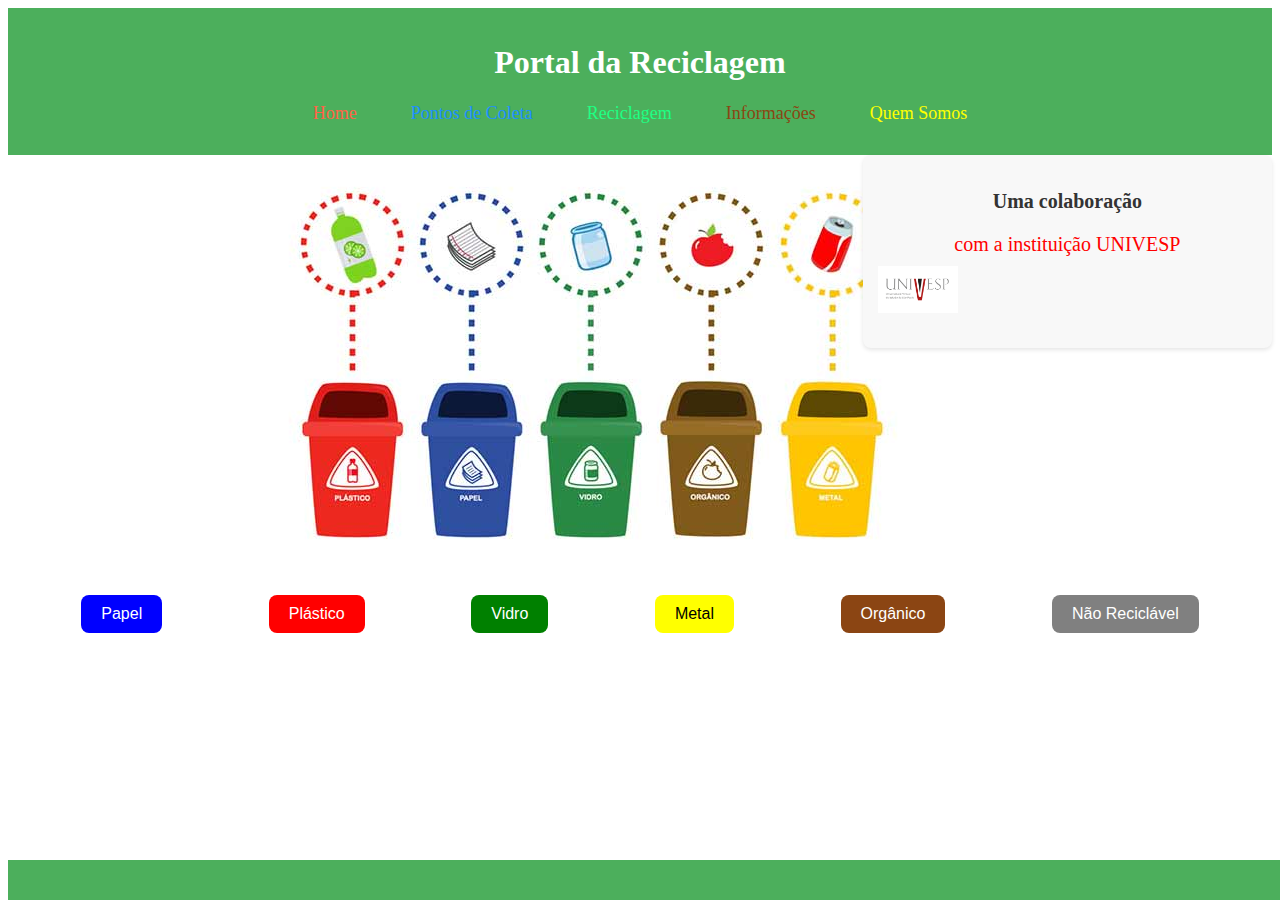
<file: index.html>
<!DOCTYPE html>
<html lang="pt-BR">
<head>
    <meta charset="UTF-8">
    <meta name="viewport" content="width=device-width, initial-scale=1.0">
    <title>Portal da Reciclagem</title>
    <link rel="stylesheet" href="style.css">
    <style>
        /* Estilo da sidebar */
        .sidebar {
            background-color: #f8f8f8; /* Cor de fundo do quadrado */
            padding: 15px; /* Espaçamento interno */
            border-radius: 8px; /* Bordas arredondadas */
            box-shadow: 0 2px 4px rgba(0, 0, 0, 0.1); /* Sombra leve */
        }

        .sidebar p.red-text {
            color: red; /* Define a cor vermelha para o texto */
            margin: 0; /* Remove margens para melhor alinhamento */
        }

        .sidebar img {
            max-width: 80px; /* Tamanho máximo para a imagem do logo */
            display: block; /* Exibe a imagem como um bloco */
            margin-top: 10px; /* Espaçamento acima da imagem */
        }
    </style>
</head>
<body>
    <header>
        <div class="logo">
            <h1>Portal da Reciclagem</h1>
        </div>
        <nav>
            <ul>
                <li><a href="#">Home</a></li>
                <li><a href="/pontos-de-coleta.html">Pontos de Coleta</a></li>
                <li><a href="#">Reciclagem</a></li>
                <li><a href="/informações.html">Informações</a></li>
                <li><a href="/quem-somos.html">Quem Somos</a></li>
            </ul>
        </nav>
    </header>

    <div class="main-content">
        <div class="map-container">
            <!-- Espaço para inserir imagem adicional -->
            <img src="/lixeiras-de-coleta-seletiva-larplasticos-1.jpg" alt="Imagem Adicional" class="imagem-extra">
        </div>
        <div class="sidebar">
            <div class="weather">
                <p><strong>Uma colaboração </strong></p>
                <p class="red-text">com a instituição UNIVESP</p> <!-- Texto em vermelho -->
                <img src="/Univesp_logo.jpg" alt="Logo da UNIVESP"> <!-- Imagem do logo -->
            </div>
            
            </ul>
        </div>
    </div>

    <div class="recycle-bins">
        <div class="bin papel">
            <button onclick="location.href='lixeira.html'">Papel</button>
        </div>
        <div class="bin plastico">
            <button onclick="location.href='plastico.html'">Plástico</button>
        </div>
        <div class="bin vidro">
            <button onclick="location.href='vidros.html'">Vidro</button>
        </div>
        <div class="bin metal">
            <button onclick="location.href='metal.html'">Metal</button>
        </div>
        <div class="bin organico">
            <button onclick="location.href='organico.html'">Orgânico</button>
        </div>
        <div class="bin nao-reciclavel">
            <button onclick="location.href='nao-reciclavel.html'">Não Reciclável</button>
        </div>
    </div>

    <footer>
       
    </footer>
</body>
</html>
</file>
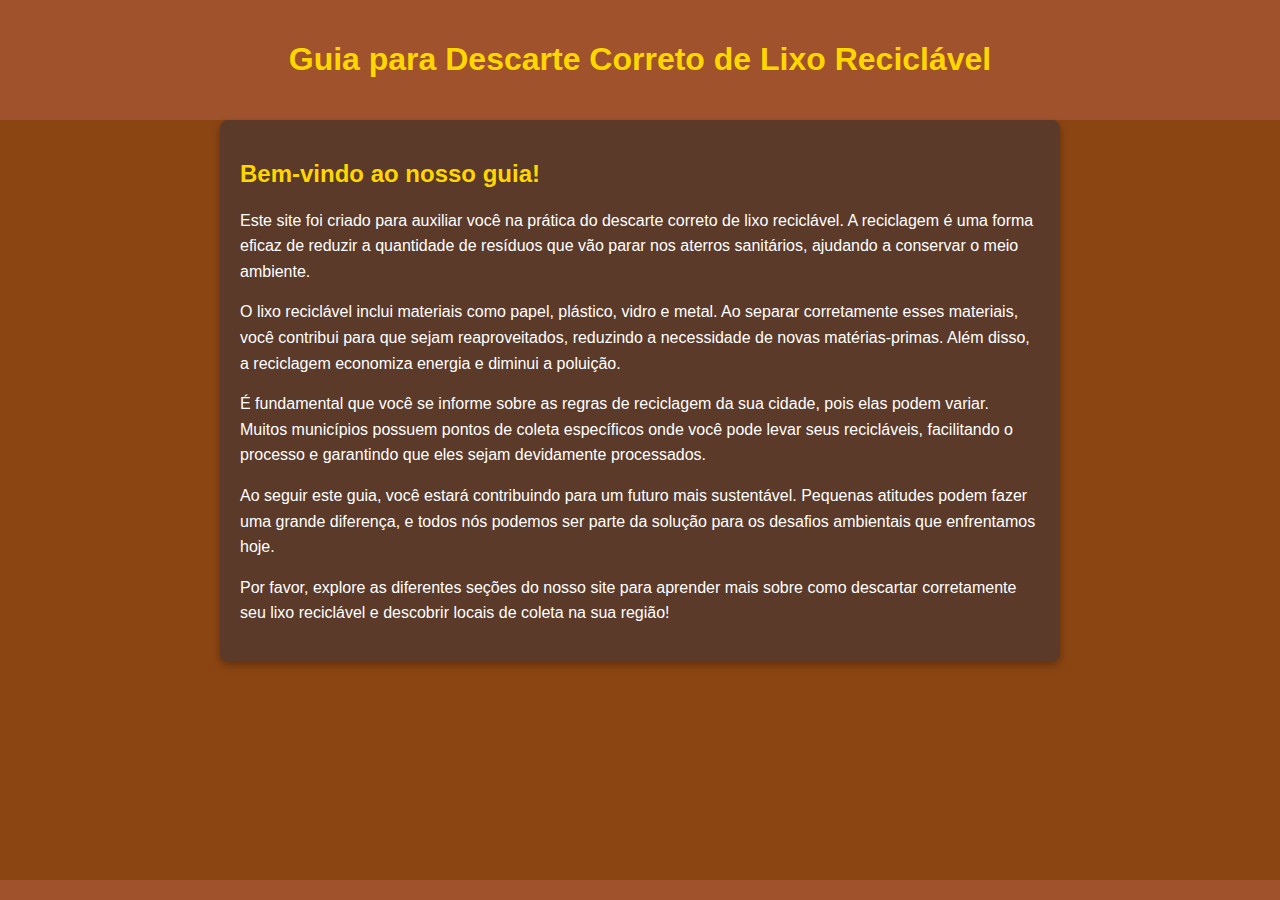
<file: informações.html>
<!DOCTYPE html>
<html lang="pt-BR">
<head>
    <meta charset="UTF-8">
    <meta name="viewport" content="width=device-width, initial-scale=1.0">
    <title>Guia para Descarte Correto de Lixo Reciclável</title>
    <style>
        /* Estilo da página */
        body {
            font-family: Arial, sans-serif;
            margin: 0;
            padding: 0;
            background-color: #8B4513; /* Cor de fundo marrom */
            color: white;
        }

        header {
            background-color: #A0522D; /* Marrom mais claro para o cabeçalho */
            padding: 20px;
            text-align: center;
        }

        main {
            padding: 20px;
            max-width: 800px;
            margin: auto;
            background-color: #5B3A29; /* Cor de fundo mais escura para o conteúdo */
            border-radius: 8px;
            box-shadow: 0 4px 8px rgba(0, 0, 0, 0.3);
        }

        h1, h2 {
            color: #FFD700; /* Dourado para os títulos */
        }

        p {
            line-height: 1.6;
            margin: 15px 0;
        }

        footer {
            background-color: #A0522D; /* Cor de fundo igual ao cabeçalho */
            text-align: center;
            padding: 10px;
            position: fixed;
            bottom: 0;
            width: 100%;
        }
    </style>
</head>
<body>

    <header>
        <h1>Guia para Descarte Correto de Lixo Reciclável</h1>
    </header>

    <main>
        <h2>Bem-vindo ao nosso guia!</h2>
        <p>Este site foi criado para auxiliar você na prática do descarte correto de lixo reciclável. A reciclagem é uma forma eficaz de reduzir a quantidade de resíduos que vão parar nos aterros sanitários, ajudando a conservar o meio ambiente.</p>
        <p>O lixo reciclável inclui materiais como papel, plástico, vidro e metal. Ao separar corretamente esses materiais, você contribui para que sejam reaproveitados, reduzindo a necessidade de novas matérias-primas. Além disso, a reciclagem economiza energia e diminui a poluição.</p>
        <p>É fundamental que você se informe sobre as regras de reciclagem da sua cidade, pois elas podem variar. Muitos municípios possuem pontos de coleta específicos onde você pode levar seus recicláveis, facilitando o processo e garantindo que eles sejam devidamente processados.</p>
        <p>Ao seguir este guia, você estará contribuindo para um futuro mais sustentável. Pequenas atitudes podem fazer uma grande diferença, e todos nós podemos ser parte da solução para os desafios ambientais que enfrentamos hoje.</p>
        <p>Por favor, explore as diferentes seções do nosso site para aprender mais sobre como descartar corretamente seu lixo reciclável e descobrir locais de coleta na sua região!</p>
    </main>

    <footer>
       
    </footer>

</body>
</html>
</file>
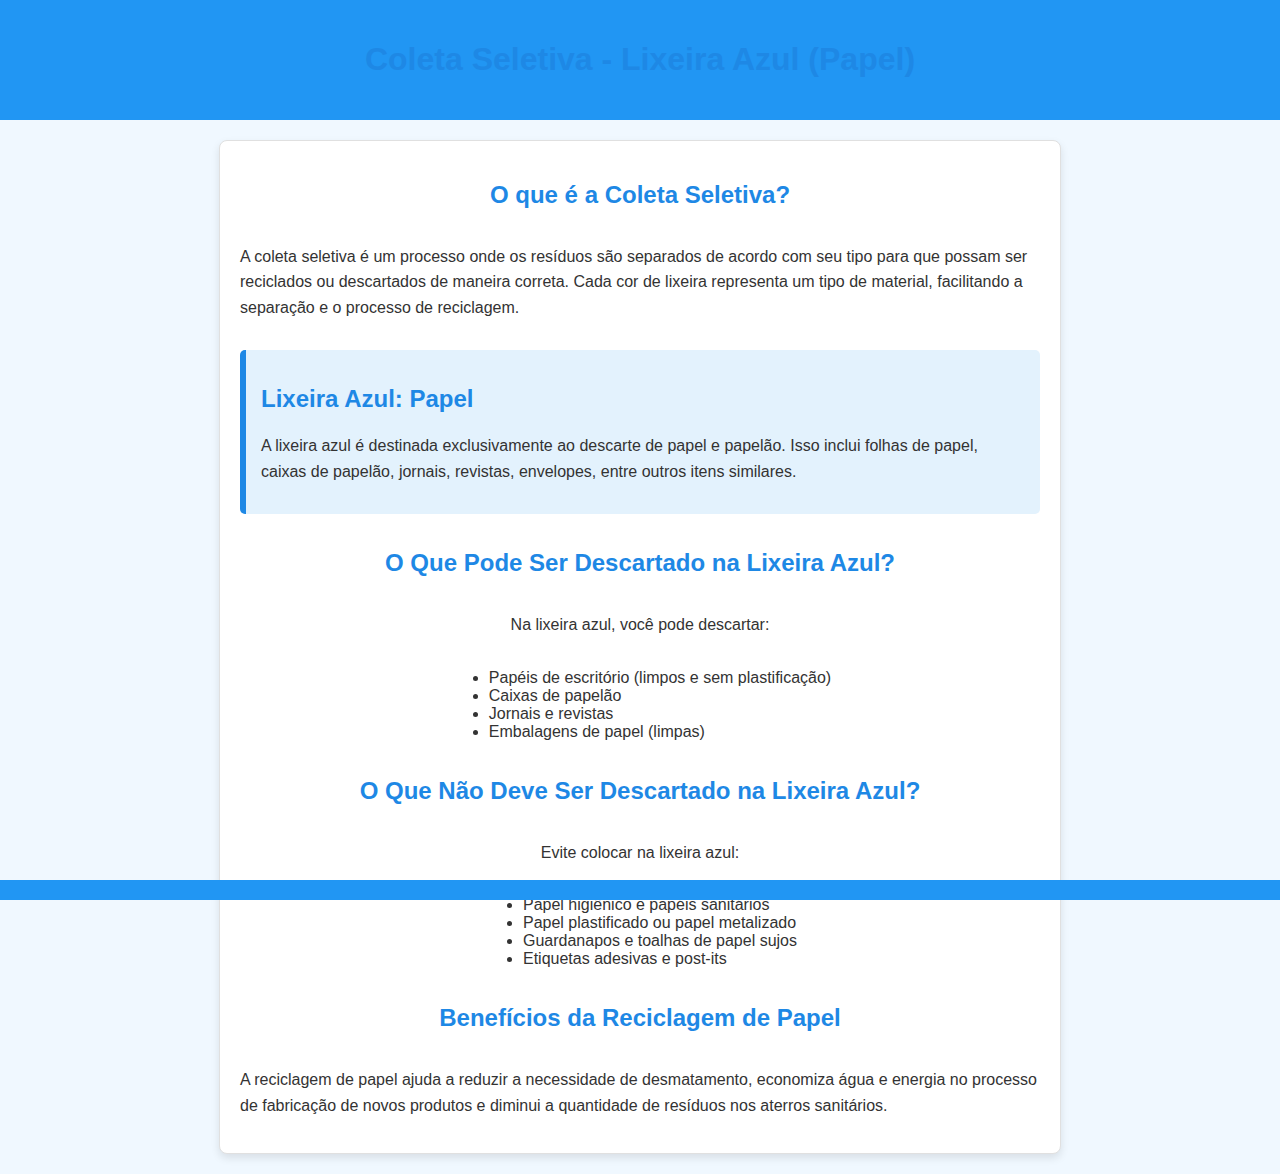
<file: lixeira.html>
<!DOCTYPE html>
<html lang="pt-BR">
<head>
    <meta charset="UTF-8">
    <meta name="viewport" content="width=device-width, initial-scale=1.0">
    <title>Coleta Seletiva - Lixeira Azul (Papel)</title>
    <style>
        /* Estilo da página */
        body {
            font-family: Arial, sans-serif;
            margin: 0;
            padding: 0;
            background-color: #f0f8ff; /* Cor de fundo suave */
            color: #333;
        }

        header {
            background-color: #2196F3; /* Azul para a lixeira de papel */
            color: white;
            padding: 20px;
            text-align: center;
        }

        main {
            padding: 20px;
        }

        h1, h2 {
            color: #1E88E5;
        }

        p {
            line-height: 1.6;
            margin: 15px 0;
        }

        .container {
            display: flex;
            flex-direction: column;
            align-items: center;
            max-width: 800px;
            margin: auto;
            padding: 20px;
            border: 1px solid #e0e0e0;
            border-radius: 8px;
            box-shadow: 0 4px 8px rgba(0, 0, 0, 0.1);
            background-color: white;
        }

        .info-box {
            background-color: #E3F2FD;
            border-left: 6px solid #1E88E5;
            padding: 15px;
            margin: 15px 0;
            border-radius: 5px;
        }

        footer {
            background-color: #2196F3;
            color: white;
            text-align: center;
            padding: 10px;
            position: fixed;
            bottom: 0;
            width: 100%;
        }
    </style>
</head>
<body>

    <header>
        <h1>Coleta Seletiva - Lixeira Azul (Papel)</h1>
    </header>

    <main>
        <div class="container">
            <h2>O que é a Coleta Seletiva?</h2>
            <p>A coleta seletiva é um processo onde os resíduos são separados de acordo com seu tipo para que possam ser reciclados ou descartados de maneira correta. Cada cor de lixeira representa um tipo de material, facilitando a separação e o processo de reciclagem.</p>
            
            <div class="info-box">
                <h2>Lixeira Azul: Papel</h2>
                <p>A lixeira azul é destinada exclusivamente ao descarte de papel e papelão. Isso inclui folhas de papel, caixas de papelão, jornais, revistas, envelopes, entre outros itens similares.</p>
            </div>

            <h2>O Que Pode Ser Descartado na Lixeira Azul?</h2>
            <p>Na lixeira azul, você pode descartar:</p>
            <ul>
                <li>Papéis de escritório (limpos e sem plastificação)</li>
                <li>Caixas de papelão</li>
                <li>Jornais e revistas</li>
                <li>Embalagens de papel (limpas)</li>
            </ul>

            <h2>O Que Não Deve Ser Descartado na Lixeira Azul?</h2>
            <p>Evite colocar na lixeira azul:</p>
            <ul>
                <li>Papel higiênico e papéis sanitários</li>
                <li>Papel plastificado ou papel metalizado</li>
                <li>Guardanapos e toalhas de papel sujos</li>
                <li>Etiquetas adesivas e post-its</li>
            </ul>

            <h2>Benefícios da Reciclagem de Papel</h2>
            <p>A reciclagem de papel ajuda a reduzir a necessidade de desmatamento, economiza água e energia no processo de fabricação de novos produtos e diminui a quantidade de resíduos nos aterros sanitários.</p>
        </div>
    </main>

    <footer>
        
    </footer>

</body>
</html>
</file>
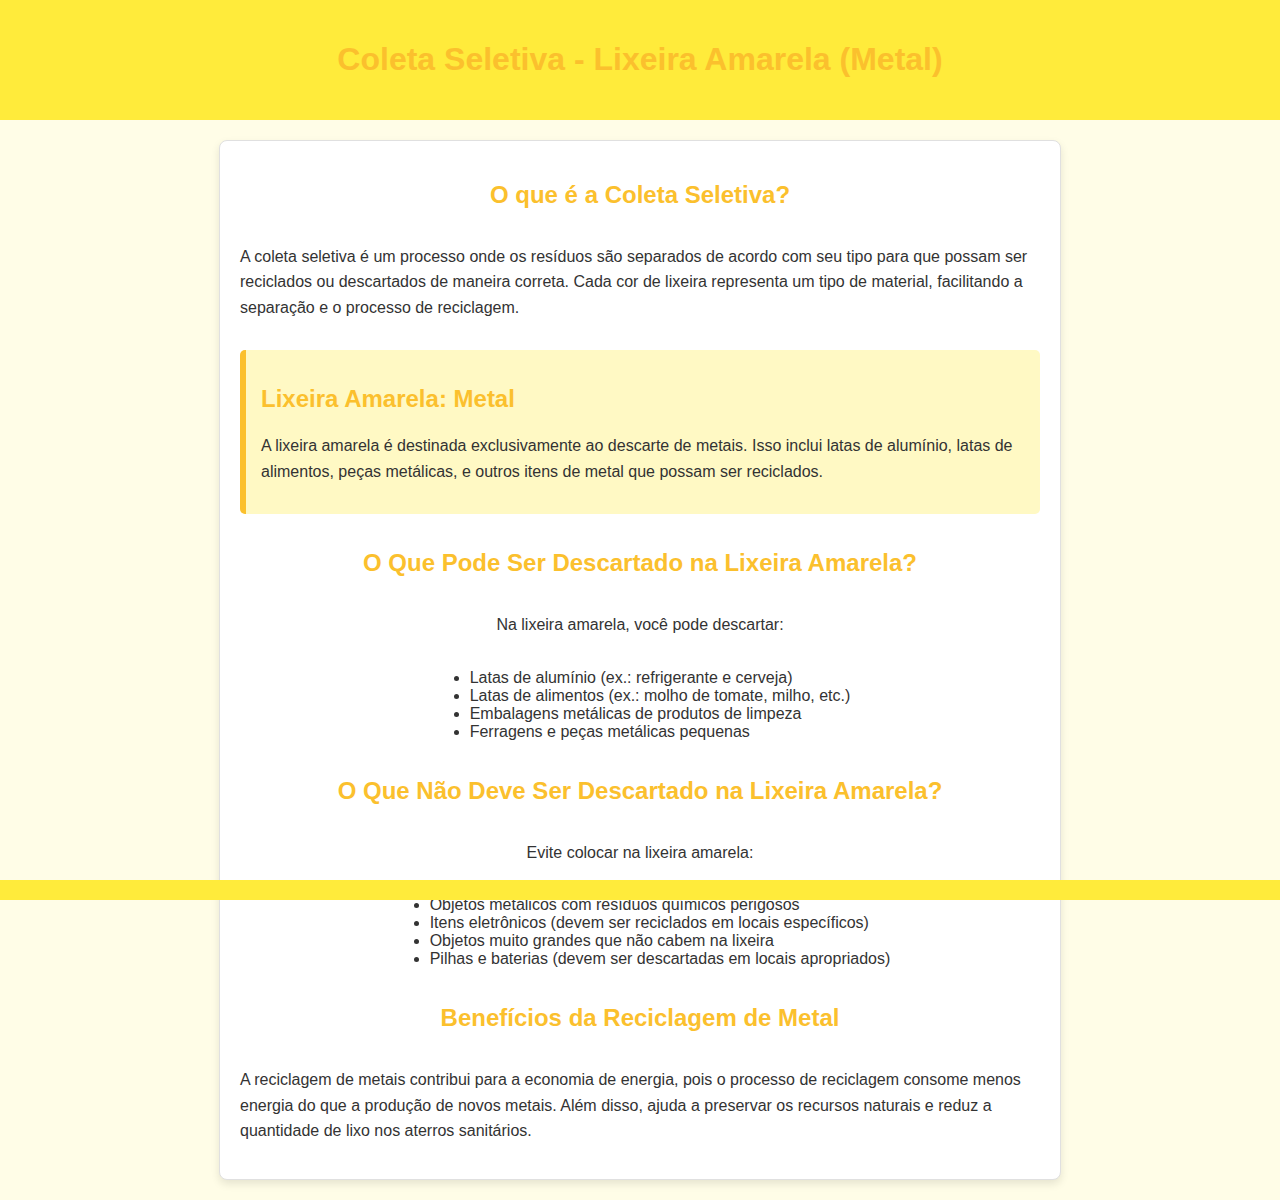
<file: metal.html>
<!DOCTYPE html>
<html lang="pt-BR">
<head>
    <meta charset="UTF-8">
    <meta name="viewport" content="width=device-width, initial-scale=1.0">
    <title>Coleta Seletiva - Lixeira Amarela (Metal)</title>
    <style>
        /* Estilo da página */
        body {
            font-family: Arial, sans-serif;
            margin: 0;
            padding: 0;
            background-color: #fffde7; /* Cor de fundo suave */
            color: #333;
        }

        header {
            background-color: #FFEB3B; /* Amarelo para a lixeira de metal */
            color: black;
            padding: 20px;
            text-align: center;
        }

        main {
            padding: 20px;
        }

        h1, h2 {
            color: #FBC02D;
        }

        p {
            line-height: 1.6;
            margin: 15px 0;
        }

        .container {
            display: flex;
            flex-direction: column;
            align-items: center;
            max-width: 800px;
            margin: auto;
            padding: 20px;
            border: 1px solid #e0e0e0;
            border-radius: 8px;
            box-shadow: 0 4px 8px rgba(0, 0, 0, 0.1);
            background-color: white;
        }

        .info-box {
            background-color: #FFF9C4;
            border-left: 6px solid #FBC02D;
            padding: 15px;
            margin: 15px 0;
            border-radius: 5px;
        }

        footer {
            background-color: #FFEB3B;
            color: black;
            text-align: center;
            padding: 10px;
            position: fixed;
            bottom: 0;
            width: 100%;
        }
    </style>
</head>
<body>

    <header>
        <h1>Coleta Seletiva - Lixeira Amarela (Metal)</h1>
    </header>

    <main>
        <div class="container">
            <h2>O que é a Coleta Seletiva?</h2>
            <p>A coleta seletiva é um processo onde os resíduos são separados de acordo com seu tipo para que possam ser reciclados ou descartados de maneira correta. Cada cor de lixeira representa um tipo de material, facilitando a separação e o processo de reciclagem.</p>
            
            <div class="info-box">
                <h2>Lixeira Amarela: Metal</h2>
                <p>A lixeira amarela é destinada exclusivamente ao descarte de metais. Isso inclui latas de alumínio, latas de alimentos, peças metálicas, e outros itens de metal que possam ser reciclados.</p>
            </div>

            <h2>O Que Pode Ser Descartado na Lixeira Amarela?</h2>
            <p>Na lixeira amarela, você pode descartar:</p>
            <ul>
                <li>Latas de alumínio (ex.: refrigerante e cerveja)</li>
                <li>Latas de alimentos (ex.: molho de tomate, milho, etc.)</li>
                <li>Embalagens metálicas de produtos de limpeza</li>
                <li>Ferragens e peças metálicas pequenas</li>
            </ul>

            <h2>O Que Não Deve Ser Descartado na Lixeira Amarela?</h2>
            <p>Evite colocar na lixeira amarela:</p>
            <ul>
                <li>Objetos metálicos com resíduos químicos perigosos</li>
                <li>Itens eletrônicos (devem ser reciclados em locais específicos)</li>
                <li>Objetos muito grandes que não cabem na lixeira</li>
                <li>Pilhas e baterias (devem ser descartadas em locais apropriados)</li>
            </ul>

            <h2>Benefícios da Reciclagem de Metal</h2>
            <p>A reciclagem de metais contribui para a economia de energia, pois o processo de reciclagem consome menos energia do que a produção de novos metais. Além disso, ajuda a preservar os recursos naturais e reduz a quantidade de lixo nos aterros sanitários.</p>
        </div>
    </main>

    <footer>
        
    </footer>

</body>
</html>
</file>
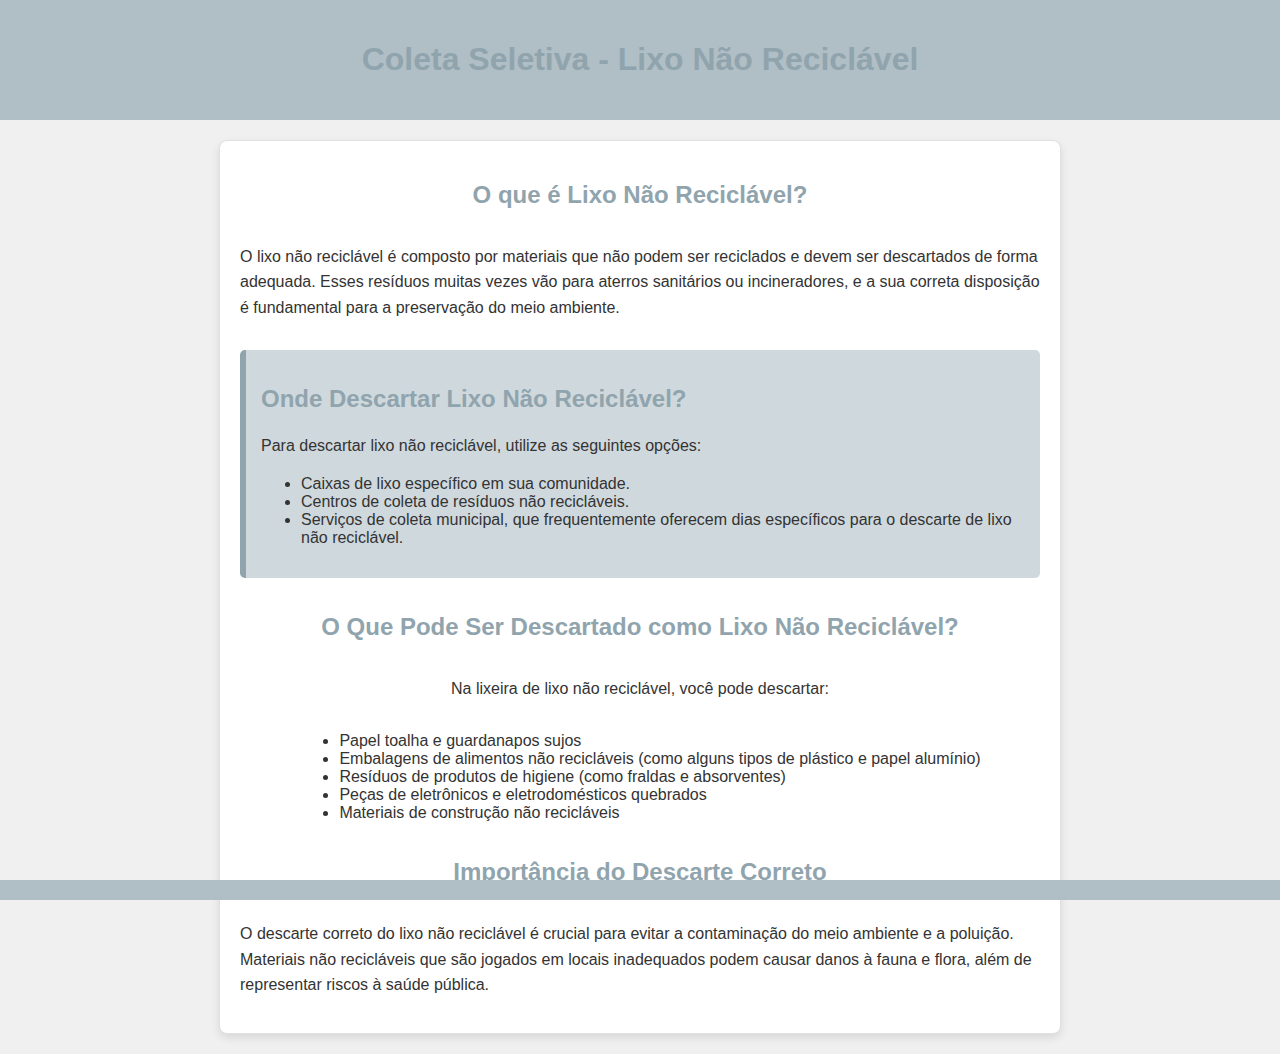
<file: nao-reciclavel.html>
<!DOCTYPE html>
<html lang="pt-BR">
<head>
    <meta charset="UTF-8">
    <meta name="viewport" content="width=device-width, initial-scale=1.0">
    <title>Coleta Seletiva - Lixo Não Reciclável</title>
    <style>
        /* Estilo da página */
        body {
            font-family: Arial, sans-serif;
            margin: 0;
            padding: 0;
            background-color: #f0f0f0; /* Cor de fundo suave */
            color: #333;
        }

        header {
            background-color: #B0BEC5; /* Prata para lixo não reciclável */
            color: black;
            padding: 20px;
            text-align: center;
        }

        main {
            padding: 20px;
        }

        h1, h2 {
            color: #90A4AE;
        }

        p {
            line-height: 1.6;
            margin: 15px 0;
        }

        .container {
            display: flex;
            flex-direction: column;
            align-items: center;
            max-width: 800px;
            margin: auto;
            padding: 20px;
            border: 1px solid #e0e0e0;
            border-radius: 8px;
            box-shadow: 0 4px 8px rgba(0, 0, 0, 0.1);
            background-color: white;
        }

        .info-box {
            background-color: #CFD8DC;
            border-left: 6px solid #90A4AE;
            padding: 15px;
            margin: 15px 0;
            border-radius: 5px;
        }

        footer {
            background-color: #B0BEC5;
            color: black;
            text-align: center;
            padding: 10px;
            position: fixed;
            bottom: 0;
            width: 100%;
        }
    </style>
</head>
<body>

    <header>
        <h1>Coleta Seletiva - Lixo Não Reciclável</h1>
    </header>

    <main>
        <div class="container">
            <h2>O que é Lixo Não Reciclável?</h2>
            <p>O lixo não reciclável é composto por materiais que não podem ser reciclados e devem ser descartados de forma adequada. Esses resíduos muitas vezes vão para aterros sanitários ou incineradores, e a sua correta disposição é fundamental para a preservação do meio ambiente.</p>
            
            <div class="info-box">
                <h2>Onde Descartar Lixo Não Reciclável?</h2>
                <p>Para descartar lixo não reciclável, utilize as seguintes opções:</p>
                <ul>
                    <li>Caixas de lixo específico em sua comunidade.</li>
                    <li>Centros de coleta de resíduos não recicláveis.</li>
                    <li>Serviços de coleta municipal, que frequentemente oferecem dias específicos para o descarte de lixo não reciclável.</li>
                </ul>
            </div>

            <h2>O Que Pode Ser Descartado como Lixo Não Reciclável?</h2>
            <p>Na lixeira de lixo não reciclável, você pode descartar:</p>
            <ul>
                <li>Papel toalha e guardanapos sujos</li>
                <li>Embalagens de alimentos não recicláveis (como alguns tipos de plástico e papel alumínio)</li>
                <li>Resíduos de produtos de higiene (como fraldas e absorventes)</li>
                <li>Peças de eletrônicos e eletrodomésticos quebrados</li>
                <li>Materiais de construção não recicláveis</li>
            </ul>

            <h2>Importância do Descarte Correto</h2>
            <p>O descarte correto do lixo não reciclável é crucial para evitar a contaminação do meio ambiente e a poluição. Materiais não recicláveis que são jogados em locais inadequados podem causar danos à fauna e flora, além de representar riscos à saúde pública.</p>
        </div>
    </main>

    <footer>
        
    </footer>

</body>
</html>
</file>
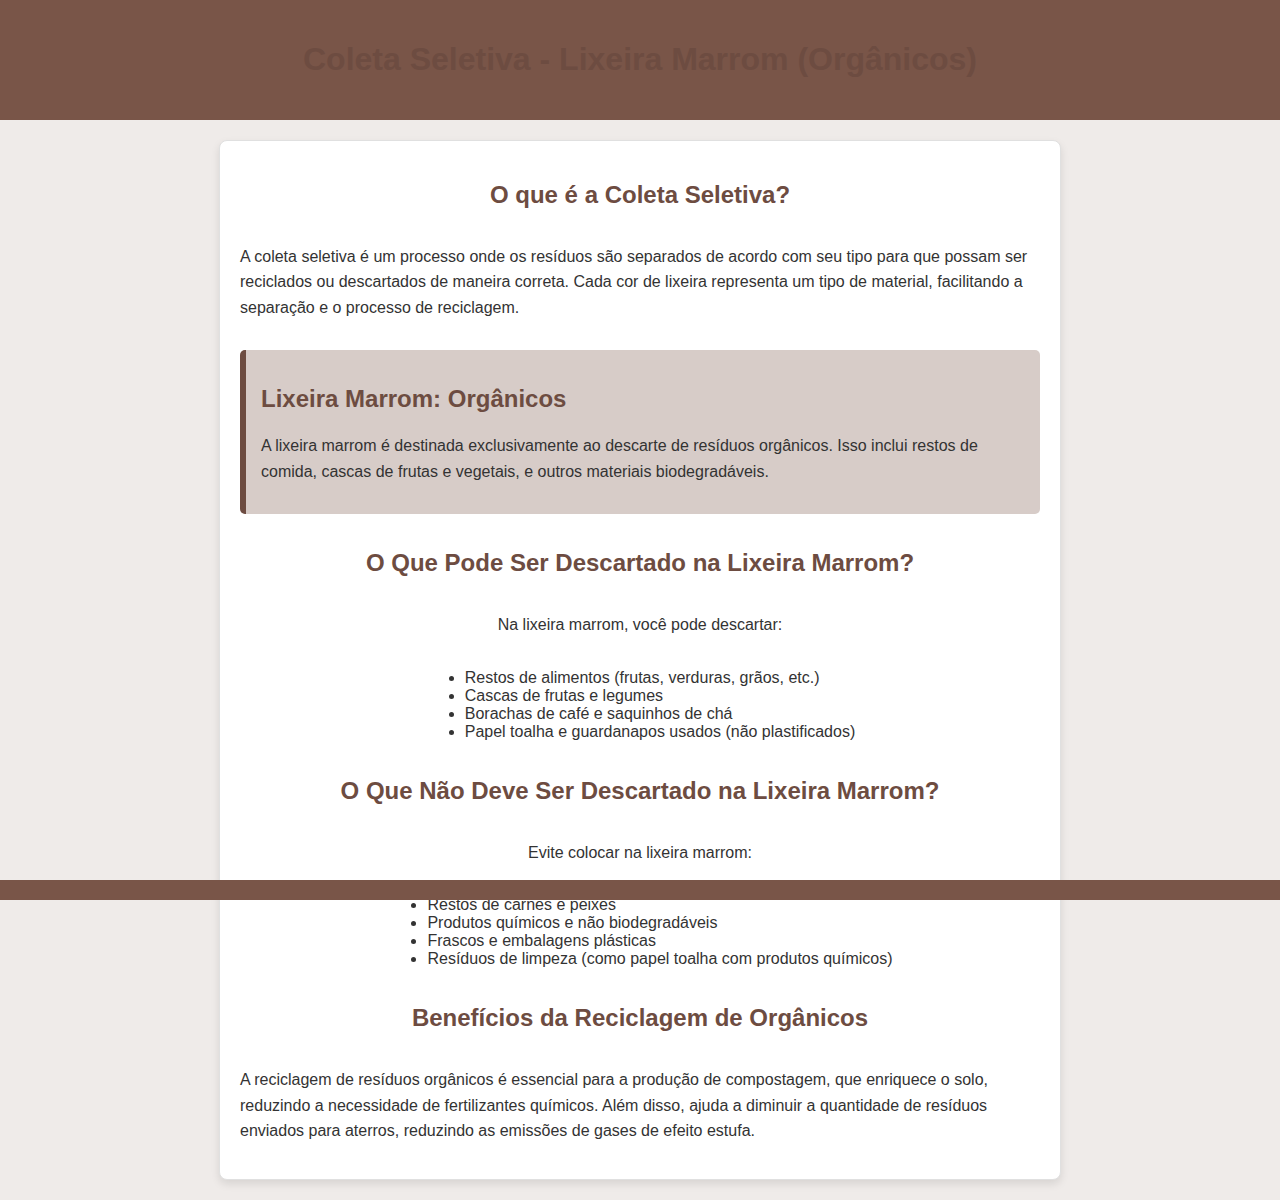
<file: organico.html>
<!DOCTYPE html>
<html lang="pt-BR">
<head>
    <meta charset="UTF-8">
    <meta name="viewport" content="width=device-width, initial-scale=1.0">
    <title>Coleta Seletiva - Lixeira Marrom (Orgânicos)</title>
    <style>
        /* Estilo da página */
        body {
            font-family: Arial, sans-serif;
            margin: 0;
            padding: 0;
            background-color: #efebe9; /* Cor de fundo suave */
            color: #333;
        }

        header {
            background-color: #795548; /* Marrom para a lixeira de orgânicos */
            color: white;
            padding: 20px;
            text-align: center;
        }

        main {
            padding: 20px;
        }

        h1, h2 {
            color: #6d4c41;
        }

        p {
            line-height: 1.6;
            margin: 15px 0;
        }

        .container {
            display: flex;
            flex-direction: column;
            align-items: center;
            max-width: 800px;
            margin: auto;
            padding: 20px;
            border: 1px solid #e0e0e0;
            border-radius: 8px;
            box-shadow: 0 4px 8px rgba(0, 0, 0, 0.1);
            background-color: white;
        }

        .info-box {
            background-color: #D7CCC8;
            border-left: 6px solid #6d4c41;
            padding: 15px;
            margin: 15px 0;
            border-radius: 5px;
        }

        footer {
            background-color: #795548;
            color: white;
            text-align: center;
            padding: 10px;
            position: fixed;
            bottom: 0;
            width: 100%;
        }
    </style>
</head>
<body>

    <header>
        <h1>Coleta Seletiva - Lixeira Marrom (Orgânicos)</h1>
    </header>

    <main>
        <div class="container">
            <h2>O que é a Coleta Seletiva?</h2>
            <p>A coleta seletiva é um processo onde os resíduos são separados de acordo com seu tipo para que possam ser reciclados ou descartados de maneira correta. Cada cor de lixeira representa um tipo de material, facilitando a separação e o processo de reciclagem.</p>
            
            <div class="info-box">
                <h2>Lixeira Marrom: Orgânicos</h2>
                <p>A lixeira marrom é destinada exclusivamente ao descarte de resíduos orgânicos. Isso inclui restos de comida, cascas de frutas e vegetais, e outros materiais biodegradáveis.</p>
            </div>

            <h2>O Que Pode Ser Descartado na Lixeira Marrom?</h2>
            <p>Na lixeira marrom, você pode descartar:</p>
            <ul>
                <li>Restos de alimentos (frutas, verduras, grãos, etc.)</li>
                <li>Cascas de frutas e legumes</li>
                <li>Borachas de café e saquinhos de chá</li>
                <li>Papel toalha e guardanapos usados (não plastificados)</li>
            </ul>

            <h2>O Que Não Deve Ser Descartado na Lixeira Marrom?</h2>
            <p>Evite colocar na lixeira marrom:</p>
            <ul>
                <li>Restos de carnes e peixes</li>
                <li>Produtos químicos e não biodegradáveis</li>
                <li>Frascos e embalagens plásticas</li>
                <li>Resíduos de limpeza (como papel toalha com produtos químicos)</li>
            </ul>

            <h2>Benefícios da Reciclagem de Orgânicos</h2>
            <p>A reciclagem de resíduos orgânicos é essencial para a produção de compostagem, que enriquece o solo, reduzindo a necessidade de fertilizantes químicos. Além disso, ajuda a diminuir a quantidade de resíduos enviados para aterros, reduzindo as emissões de gases de efeito estufa.</p>
        </div>
    </main>

    <footer>
        
    </footer>

</body>
</html>
</file>
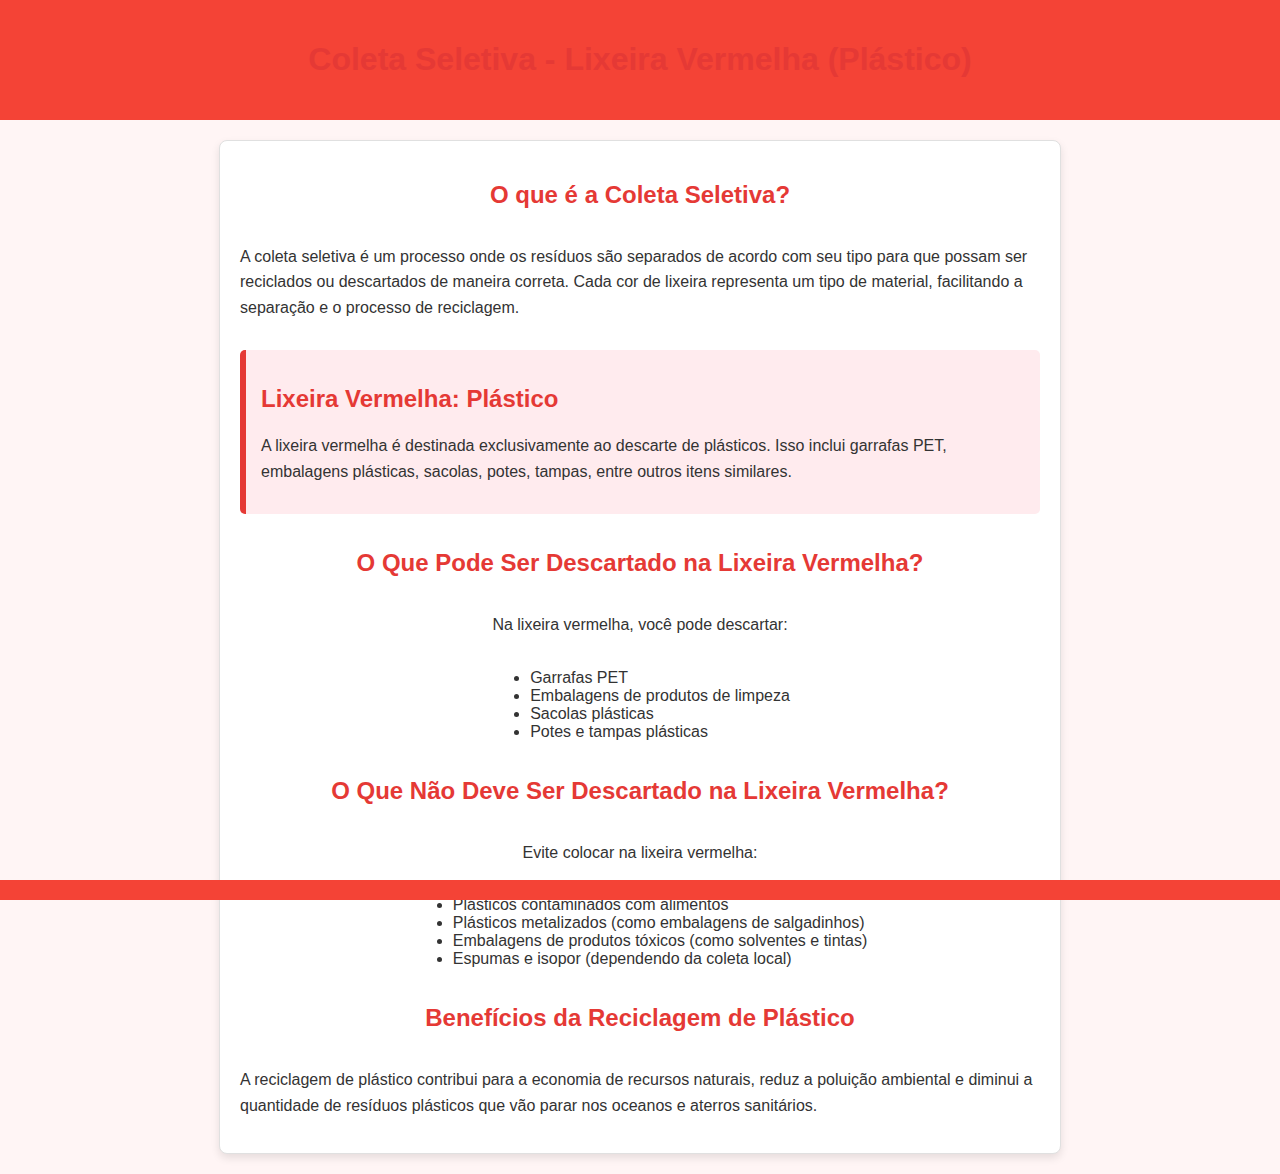
<file: plastico.html>
<!DOCTYPE html>
<html lang="pt-BR">
<head>
    <meta charset="UTF-8">
    <meta name="viewport" content="width=device-width, initial-scale=1.0">
    <title>Coleta Seletiva - Lixeira Vermelha (Plástico)</title>
    <style>
        /* Estilo da página */
        body {
            font-family: Arial, sans-serif;
            margin: 0;
            padding: 0;
            background-color: #fff5f5; /* Cor de fundo suave */
            color: #333;
        }

        header {
            background-color: #F44336; /* Vermelho para a lixeira de plástico */
            color: white;
            padding: 20px;
            text-align: center;
        }

        main {
            padding: 20px;
        }

        h1, h2 {
            color: #E53935;
        }

        p {
            line-height: 1.6;
            margin: 15px 0;
        }

        .container {
            display: flex;
            flex-direction: column;
            align-items: center;
            max-width: 800px;
            margin: auto;
            padding: 20px;
            border: 1px solid #e0e0e0;
            border-radius: 8px;
            box-shadow: 0 4px 8px rgba(0, 0, 0, 0.1);
            background-color: white;
        }

        .info-box {
            background-color: #FFEBEE;
            border-left: 6px solid #E53935;
            padding: 15px;
            margin: 15px 0;
            border-radius: 5px;
        }

        footer {
            background-color: #F44336;
            color: white;
            text-align: center;
            padding: 10px;
            position: fixed;
            bottom: 0;
            width: 100%;
        }
    </style>
</head>
<body>

    <header>
        <h1>Coleta Seletiva - Lixeira Vermelha (Plástico)</h1>
    </header>

    <main>
        <div class="container">
            <h2>O que é a Coleta Seletiva?</h2>
            <p>A coleta seletiva é um processo onde os resíduos são separados de acordo com seu tipo para que possam ser reciclados ou descartados de maneira correta. Cada cor de lixeira representa um tipo de material, facilitando a separação e o processo de reciclagem.</p>
            
            <div class="info-box">
                <h2>Lixeira Vermelha: Plástico</h2>
                <p>A lixeira vermelha é destinada exclusivamente ao descarte de plásticos. Isso inclui garrafas PET, embalagens plásticas, sacolas, potes, tampas, entre outros itens similares.</p>
            </div>

            <h2>O Que Pode Ser Descartado na Lixeira Vermelha?</h2>
            <p>Na lixeira vermelha, você pode descartar:</p>
            <ul>
                <li>Garrafas PET</li>
                <li>Embalagens de produtos de limpeza</li>
                <li>Sacolas plásticas</li>
                <li>Potes e tampas plásticas</li>
            </ul>

            <h2>O Que Não Deve Ser Descartado na Lixeira Vermelha?</h2>
            <p>Evite colocar na lixeira vermelha:</p>
            <ul>
                <li>Plásticos contaminados com alimentos</li>
                <li>Plásticos metalizados (como embalagens de salgadinhos)</li>
                <li>Embalagens de produtos tóxicos (como solventes e tintas)</li>
                <li>Espumas e isopor (dependendo da coleta local)</li>
            </ul>

            <h2>Benefícios da Reciclagem de Plástico</h2>
            <p>A reciclagem de plástico contribui para a economia de recursos naturais, reduz a poluição ambiental e diminui a quantidade de resíduos plásticos que vão parar nos oceanos e aterros sanitários.</p>
        </div>
    </main>

    <footer>
        
    </footer>

</body>
</html>
</file>
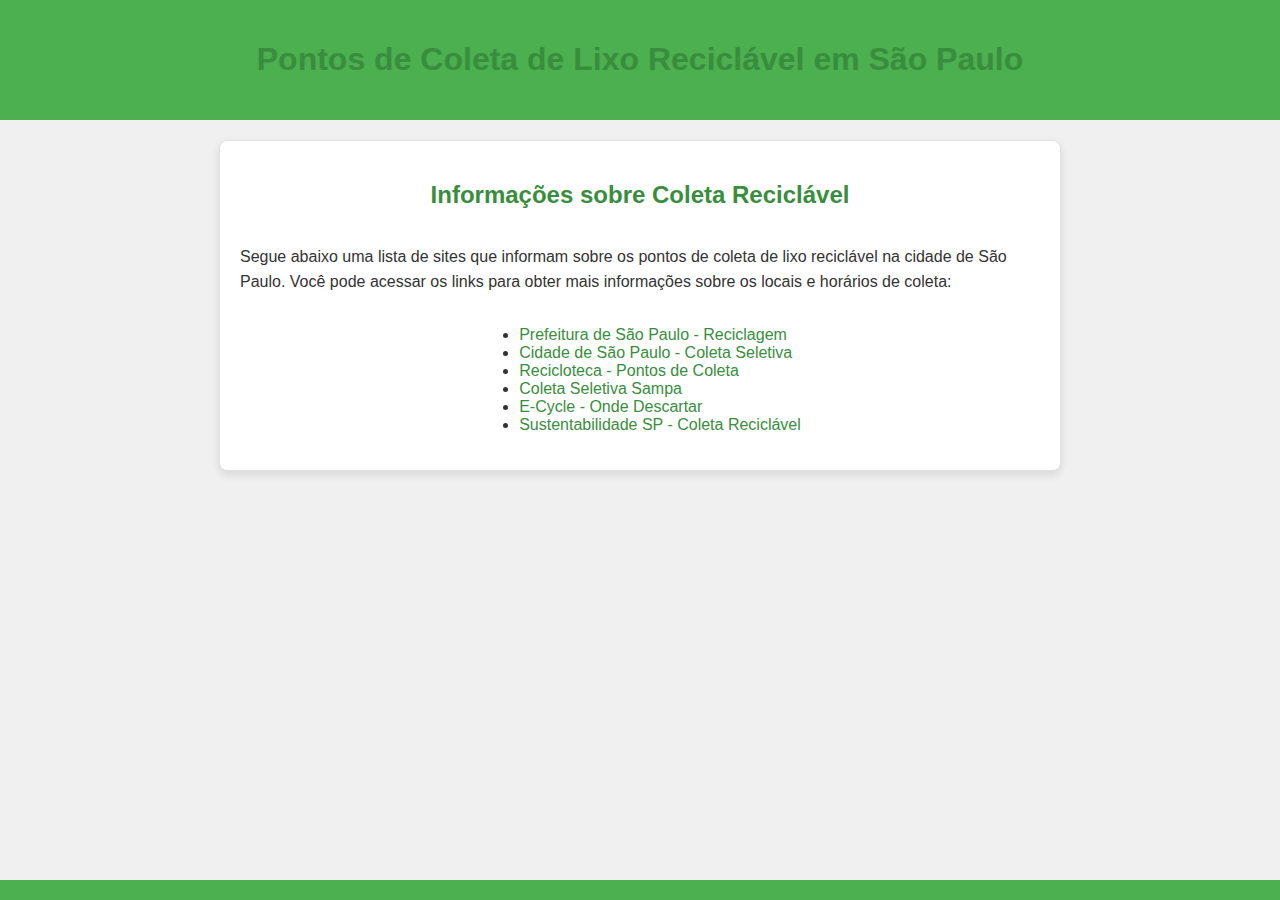
<file: pontos-de-coleta.html>
<!DOCTYPE html>
<html lang="pt-BR">
<head>
    <meta charset="UTF-8">
    <meta name="viewport" content="width=device-width, initial-scale=1.0">
    <title>Pontos de Coleta de Lixo Reciclável em São Paulo</title>
    <style>
        /* Estilo da página */
        body {
            font-family: Arial, sans-serif;
            margin: 0;
            padding: 0;
            background-color: #f0f0f0; /* Cor de fundo suave */
            color: #333;
        }

        header {
            background-color: #4CAF50; /* Verde para refletir reciclagem */
            color: white;
            padding: 20px;
            text-align: center;
        }

        main {
            padding: 20px;
        }

        h1, h2 {
            color: #388E3C;
        }

        p {
            line-height: 1.6;
            margin: 15px 0;
        }

        .container {
            display: flex;
            flex-direction: column;
            align-items: center;
            max-width: 800px;
            margin: auto;
            padding: 20px;
            border: 1px solid #e0e0e0;
            border-radius: 8px;
            box-shadow: 0 4px 8px rgba(0, 0, 0, 0.1);
            background-color: white;
        }

        footer {
            background-color: #4CAF50;
            color: white;
            text-align: center;
            padding: 10px;
            position: fixed;
            bottom: 0;
            width: 100%;
        }

        a {
            color: #388E3C;
            text-decoration: none;
        }

        a:hover {
            text-decoration: underline;
        }
    </style>
</head>
<body>

    <header>
        <h1>Pontos de Coleta de Lixo Reciclável em São Paulo</h1>
    </header>

    <main>
        <div class="container">
            <h2>Informações sobre Coleta Reciclável</h2>
            <p>Segue abaixo uma lista de sites que informam sobre os pontos de coleta de lixo reciclável na cidade de São Paulo. Você pode acessar os links para obter mais informações sobre os locais e horários de coleta:</p>
            <ul>
                <li><a href="https://www.prefeitura.sp.gov.br/cidade/secretarias/green/reciclagem/" target="_blank">Prefeitura de São Paulo - Reciclagem</a></li>
                <li><a href="https://www.cidadedesaopaulo.com.br/coleta-seletiva/" target="_blank">Cidade de São Paulo - Coleta Seletiva</a></li>
                <li><a href="https://www.recicloteca.org.br/" target="_blank">Recicloteca - Pontos de Coleta</a></li>
                <li><a href="https://www.coletaseletivasampa.com.br/" target="_blank">Coleta Seletiva Sampa</a></li>
                <li><a href="https://www.e-cycle.com.br/onde-descartar/" target="_blank">E-Cycle - Onde Descartar</a></li>
                <li><a href="https://www.sustentabilidade.sp.gov.br/" target="_blank">Sustentabilidade SP - Coleta Reciclável</a></li>
            </ul>
        </div>
    </main>

    <footer>
        

</body>
</html>
</file>
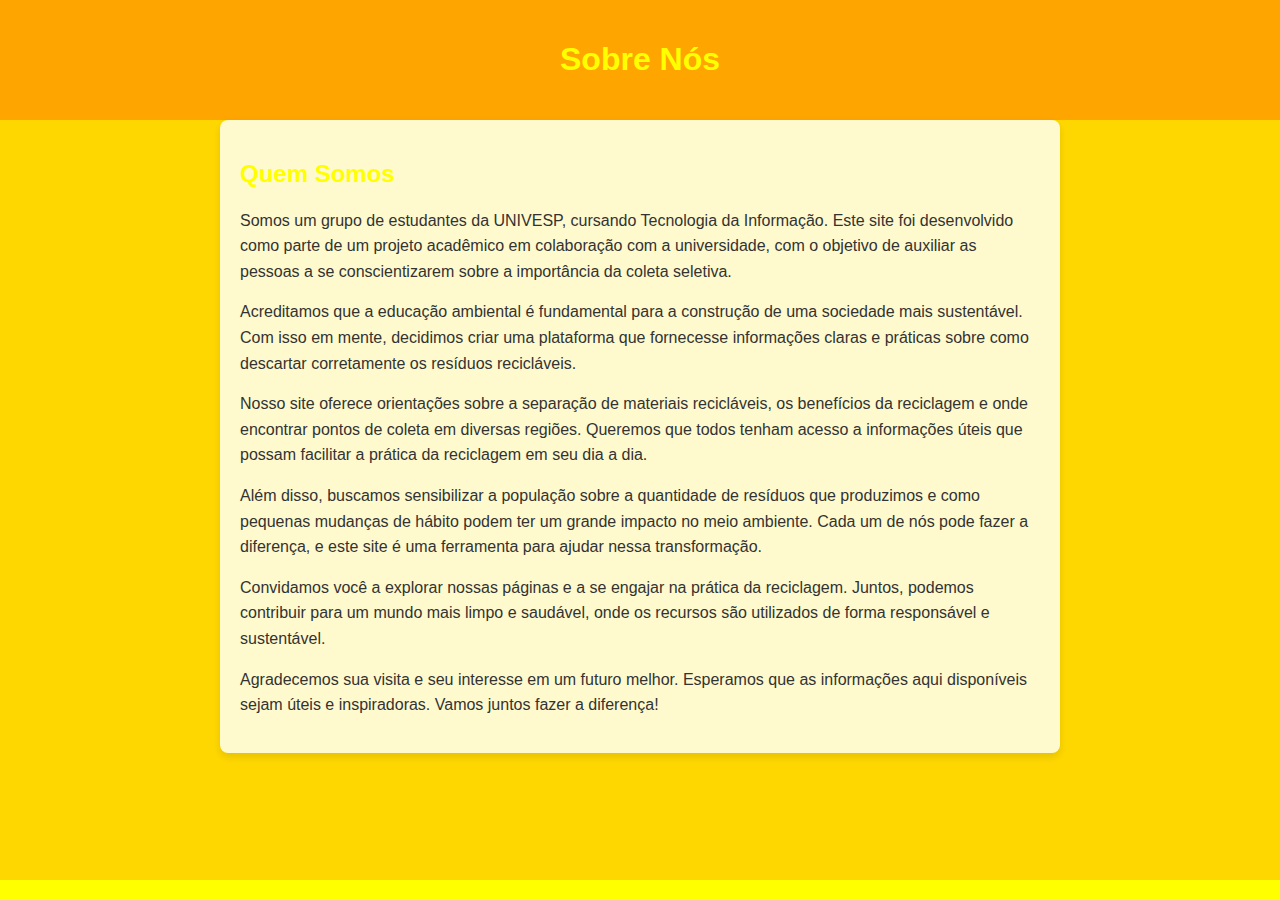
<file: quem-somos.html>
<!DOCTYPE html>
<html lang="pt-BR">
<head>
    <meta charset="UTF-8">
    <meta name="viewport" content="width=device-width, initial-scale=1.0">
    <title>Sobre Nós - Portal da Reciclagem</title>
    <style>
        /* Estilo da página */
        body {
            font-family: Arial, sans-serif;
            margin: 0;
            padding: 0;
            background-color: #FFD700; /* Cor de fundo amarelo */
            color: #333;
        }

        header {
            background-color: #FFA500; /* Laranja para o cabeçalho */
            padding: 20px;
            text-align: center;
        }

        main {
            padding: 20px;
            max-width: 800px;
            margin: auto;
            background-color: #FFFACD; /* Amarelo claro para o conteúdo */
            border-radius: 8px;
            box-shadow: 0 4px 8px rgba(0, 0, 0, 0.1);
        }

        h1, h2 {
            color: yellow; /* Vermelho alaranjado para os títulos */
        }

        p {
            line-height: 1.6;
            margin: 15px 0;
        }

        footer {
            background-color: yellow; /* Cor de fundo igual ao cabeçalho */
            text-align: center;
            padding: 10px;
            position: fixed;
            bottom: 0;
            width: 100%;
        }
    </style>
</head>
<body>

    <header>
        <h1>Sobre Nós</h1>
    </header>

    <main>
        <h2>Quem Somos</h2>
        <p>Somos um grupo de estudantes da UNIVESP, cursando Tecnologia da Informação. Este site foi desenvolvido como parte de um projeto acadêmico em colaboração com a universidade, com o objetivo de auxiliar as pessoas a se conscientizarem sobre a importância da coleta seletiva.</p>
        <p>Acreditamos que a educação ambiental é fundamental para a construção de uma sociedade mais sustentável. Com isso em mente, decidimos criar uma plataforma que fornecesse informações claras e práticas sobre como descartar corretamente os resíduos recicláveis.</p>
        <p>Nosso site oferece orientações sobre a separação de materiais recicláveis, os benefícios da reciclagem e onde encontrar pontos de coleta em diversas regiões. Queremos que todos tenham acesso a informações úteis que possam facilitar a prática da reciclagem em seu dia a dia.</p>
        <p>Além disso, buscamos sensibilizar a população sobre a quantidade de resíduos que produzimos e como pequenas mudanças de hábito podem ter um grande impacto no meio ambiente. Cada um de nós pode fazer a diferença, e este site é uma ferramenta para ajudar nessa transformação.</p>
        <p>Convidamos você a explorar nossas páginas e a se engajar na prática da reciclagem. Juntos, podemos contribuir para um mundo mais limpo e saudável, onde os recursos são utilizados de forma responsável e sustentável.</p>
        <p>Agradecemos sua visita e seu interesse em um futuro melhor. Esperamos que as informações aqui disponíveis sejam úteis e inspiradoras. Vamos juntos fazer a diferença!</p>
    </main>

    <footer>
        
    </footer>

</body>
</html>
</file>
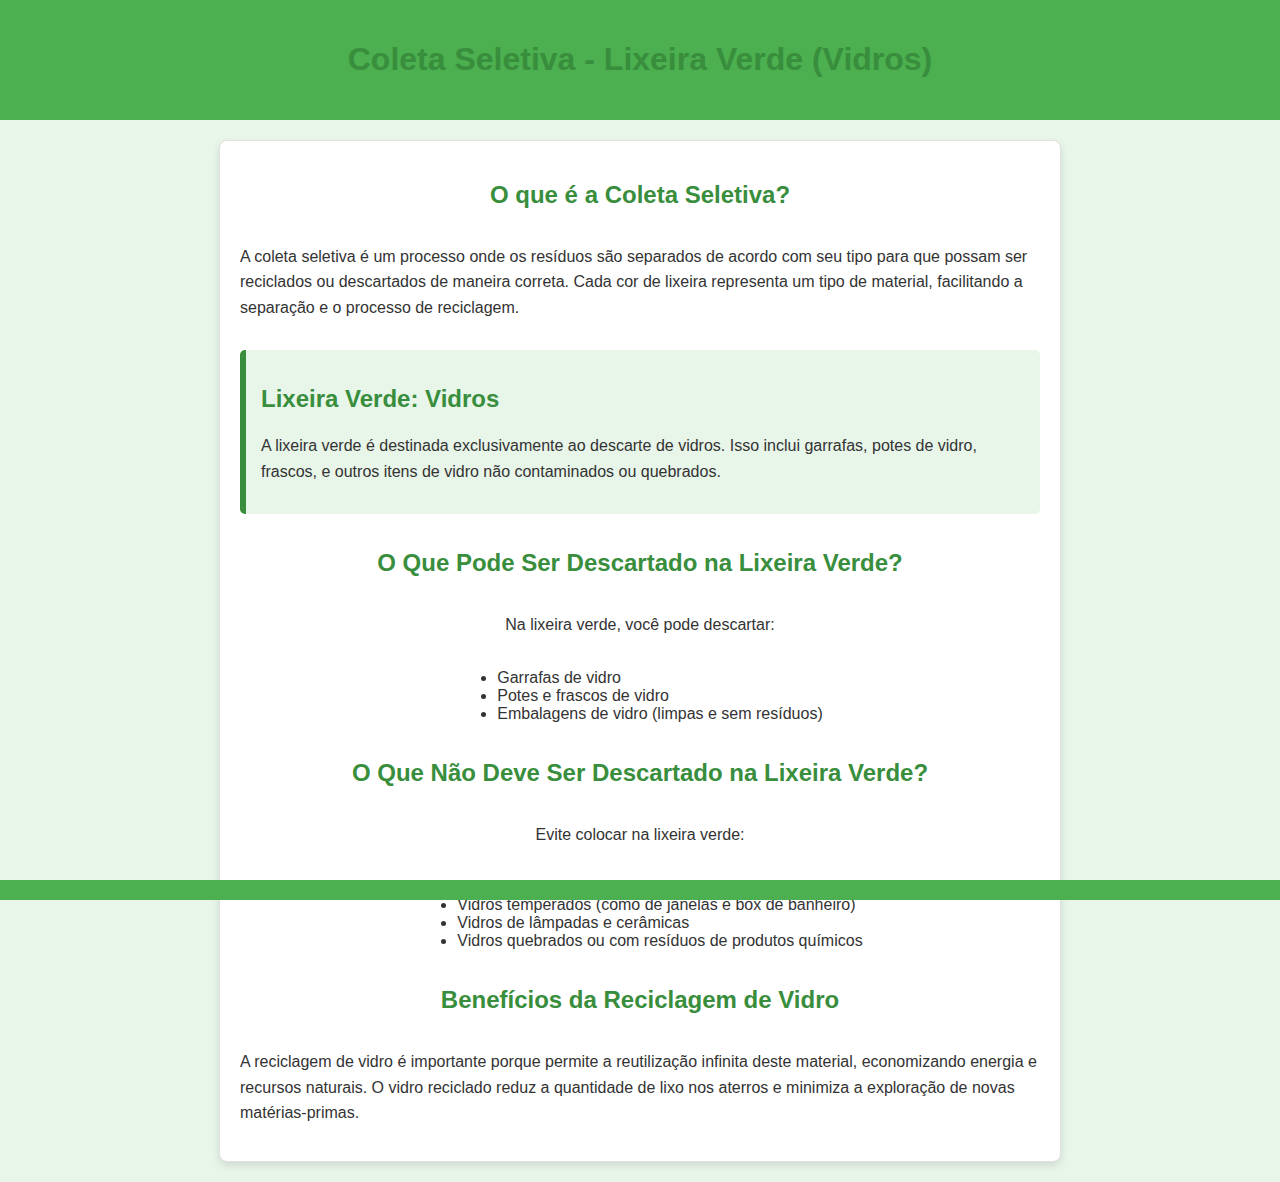
<file: vidros.html>
<!DOCTYPE html>
<html lang="pt-BR">
<head>
    <meta charset="UTF-8">
    <meta name="viewport" content="width=device-width, initial-scale=1.0">
    <title>Coleta Seletiva - Lixeira Verde (Vidros)</title>
    <style>
        /* Estilo da página */
        body {
            font-family: Arial, sans-serif;
            margin: 0;
            padding: 0;
            background-color: #e8f5e9; /* Cor de fundo suave */
            color: #333;
        }

        header {
            background-color: #4CAF50; /* Verde para a lixeira de vidro */
            color: white;
            padding: 20px;
            text-align: center;
        }

        main {
            padding: 20px;
        }

        h1, h2 {
            color: #388E3C;
        }

        p {
            line-height: 1.6;
            margin: 15px 0;
        }

        .container {
            display: flex;
            flex-direction: column;
            align-items: center;
            max-width: 800px;
            margin: auto;
            padding: 20px;
            border: 1px solid #e0e0e0;
            border-radius: 8px;
            box-shadow: 0 4px 8px rgba(0, 0, 0, 0.1);
            background-color: white;
        }

        .info-box {
            background-color: #E8F5E9;
            border-left: 6px solid #388E3C;
            padding: 15px;
            margin: 15px 0;
            border-radius: 5px;
        }

        footer {
            background-color: #4CAF50;
            color: white;
            text-align: center;
            padding: 10px;
            position: fixed;
            bottom: 0;
            width: 100%;
        }
    </style>
</head>
<body>

    <header>
        <h1>Coleta Seletiva - Lixeira Verde (Vidros)</h1>
    </header>

    <main>
        <div class="container">
            <h2>O que é a Coleta Seletiva?</h2>
            <p>A coleta seletiva é um processo onde os resíduos são separados de acordo com seu tipo para que possam ser reciclados ou descartados de maneira correta. Cada cor de lixeira representa um tipo de material, facilitando a separação e o processo de reciclagem.</p>
            
            <div class="info-box">
                <h2>Lixeira Verde: Vidros</h2>
                <p>A lixeira verde é destinada exclusivamente ao descarte de vidros. Isso inclui garrafas, potes de vidro, frascos, e outros itens de vidro não contaminados ou quebrados.</p>
            </div>

            <h2>O Que Pode Ser Descartado na Lixeira Verde?</h2>
            <p>Na lixeira verde, você pode descartar:</p>
            <ul>
                <li>Garrafas de vidro</li>
                <li>Potes e frascos de vidro</li>
                <li>Embalagens de vidro (limpas e sem resíduos)</li>
            </ul>

            <h2>O Que Não Deve Ser Descartado na Lixeira Verde?</h2>
            <p>Evite colocar na lixeira verde:</p>
            <ul>
                <li>Espelhos</li>
                <li>Vidros temperados (como de janelas e box de banheiro)</li>
                <li>Vidros de lâmpadas e cerâmicas</li>
                <li>Vidros quebrados ou com resíduos de produtos químicos</li>
            </ul>

            <h2>Benefícios da Reciclagem de Vidro</h2>
            <p>A reciclagem de vidro é importante porque permite a reutilização infinita deste material, economizando energia e recursos naturais. O vidro reciclado reduz a quantidade de lixo nos aterros e minimiza a exploração de novas matérias-primas.</p>
        </div>
    </main>

    <footer>
        
    </footer>

</body>
</html>
</file>
<file: style.css>
Preciso que faça esse ajuste neste CSS

body {
    font-family: Arial, sans-serif;
    margin: 0;
    padding: 0;
    background-color: #f0f0f0;
}

header {
    background-color: #4caf5c;
    padding: 15px;
    color: white;
    text-align: center;
}

nav ul {
    list-style-type: none;
    padding: 0;
}

nav ul li {
    display: inline;
    margin: 0 15px;
}

nav ul li a {
    color: white;
    text-decoration: none;
    font-size: 18px;
}

.main-content {
    display: flex;
    justify-content: center;
   
    position: relative;
}

.mapa {
    width: 60%;
}

.sidebar {
    width: 30%;
    background-color: #fff;
    padding: 20px;
    box-shadow: 0 0 10px rgba(0, 0, 0, 0.1);
    position: absolute;
    right: 0;
}

.weather {
    font-size: 20px;
    color: #333;
    margin-bottom: 20px;
    text-align: center;
}

.sidebar-menu {
    list-style-type: none;
    padding: 0;
}

.sidebar-menu li {
    margin-bottom: 15px;
}

.sidebar-menu li a {
    color: #4CAF50;
    text-decoration: none;
    font-size: 18px;
}

.recycle-bins {
    display: flex;
    justify-content: space-around;
    padding: 20px;
    background-color: #fff;
}

.bin {
    text-align: center;
}

.bin img {
    width: 100px;
    height: auto;
}

/* Botão do Papel (azul) */
.bin.papel button {
    background-color: #0000FF; /* Azul */
    color: white;
}

/* Botão do Plástico (vermelho) */
.bin.plastico button {
    background-color: #FF0000; /* Vermelho */
    color: white;
}

/* Botão do Vidro (verde) */
.bin.vidro button {
    background-color: #008000; /* Verde */
    color: white;
}

/* Botão do Metal (amarelo) */
.bin.metal button {
    background-color: #FFFF00; /* Amarelo */
    color: black; /* Texto preto para contraste */
}

/* Botão do Orgânico (marrom) */
.bin.organico button {
    background-color: #8B4513; /* Marrom */
    color: white;
}

/* Botão do Não Reciclável (cinza) */
.bin.nao-reciclavel button {
    background-color: #808080; /* Cinza */
    color: white;
}

button:hover {
    opacity: 0.8; /* Tornar o botão ligeiramente mais escuro ao passar o mouse */
}

footer {
    text-align: center;
    padding: 20px;
    background-color: #4caf5c;
    position: absolute;
    bottom: 0;
    width: 100%;
}
/* Estiliza os links específicos no menu de navegação */
nav ul li a {
    color: #000; /* Cor padrão para os links */
    text-decoration: none;
    padding: 10px;
}

/* Alterando a cor dos itens específicos */
nav ul li:nth-child(1) a { /* Home */
    color: #FF6347; /* Altere para a cor desejada */
}

nav ul li:nth-child(2) a { /* Pontos de Coleta */
    color: #1E90FF; /* Altere para a cor desejada */
}

nav ul li:nth-child(3) a { /* Reciclagem */
    color: #1eff83; /* Altere para a cor desejada */
}

nav ul li:nth-child(4) a { /* Informações */
    color: #8B4513; /* Altere para a cor desejada */
}
nav ul li:nth-child(5) a { /* Informações */
    color: yellow; /* Altere para a cor desejada */
}

/* Estilizando os botões */
button {
    padding: 10px 20px;
    font-size: 16px;
    border: none;
    border-radius: 8px; /* Borda arredondada */
    cursor: pointer;
    transition: transform 0.2s, box-shadow 0.2s; /* Suavizar transformações */
}

/* Efeito ao passar o mouse nos botões */
button:hover {
    transform: scale(1.05); /* Leve aumento ao passar o mouse */
    box-shadow: 0px 4px 8px rgba(0, 0, 0, 0.2); /* Sombra ao passar o mouse */
    opacity: 0.9;
}

/* Botão do Papel (azul) */
.bin.papel button {
    background-color: #0000FF; /* Azul */
    color: white;
}
.bin.papel button:hover {
    background-color: #0000FF; /* Azul mantido */
}

/* Botão do Plástico (vermelho) */
.bin.plastico button {
    background-color: #FF0000; /* Vermelho */
    color: white;
}
.bin.plastico button:hover {
    background-color: #FF0000; /* Vermelho mantido */
}

/* Botão do Vidro (verde) */
.bin.vidro button {
    background-color: #008000; /* Verde */
    color: white;
}
.bin.vidro button:hover {
    background-color: #008000; /* Verde mantido */
}

/* Botão do Metal (amarelo) */
.bin.metal button {
    background-color: #FFFF00; /* Amarelo */
    color: black; /* Texto preto para contraste */
}
.bin.metal button:hover {
    background-color: #FFFF00; /* Amarelo mantido */
}

/* Botão do Orgânico (marrom) */
.bin.organico button {
    background-color: #8B4513; /* Marrom */
    color: white;
}
.bin.organico button:hover {
    background-color: #8B4513; /* Marrom mantido */
}

/* Botão do Não Reciclável (cinza) */
.bin.nao-reciclavel button {
    background-color: #808080; /* Cinza */
    color: white;
}
.bin.nao-reciclavel button:hover {
    background-color: #808080; /* Cinza mantido */
}
sidebar img {
    max-width: 120px; /* Tamanho máximo para a imagem do logo */
    display: block; /* Exibe a imagem como um bloco */
    margin-top: 80px; /* Espaçamento acima da imagem */
}
.map-container {
    display: flex;
    justify-content: flex-start; /* Alinha o conteúdo para a esquerda */
    padding-right: px; /* Espaço opcional entre a imagem e a sidebar */
    width: 60%; /* Ajuste proporcional ao layout */
}

.imagem-extra {
    max-width: 100%; /* Garante que a imagem se adapte ao tamanho do contêiner */
    margin-left: -20px; /* Move a imagem para a esquerda */
}
</file>
